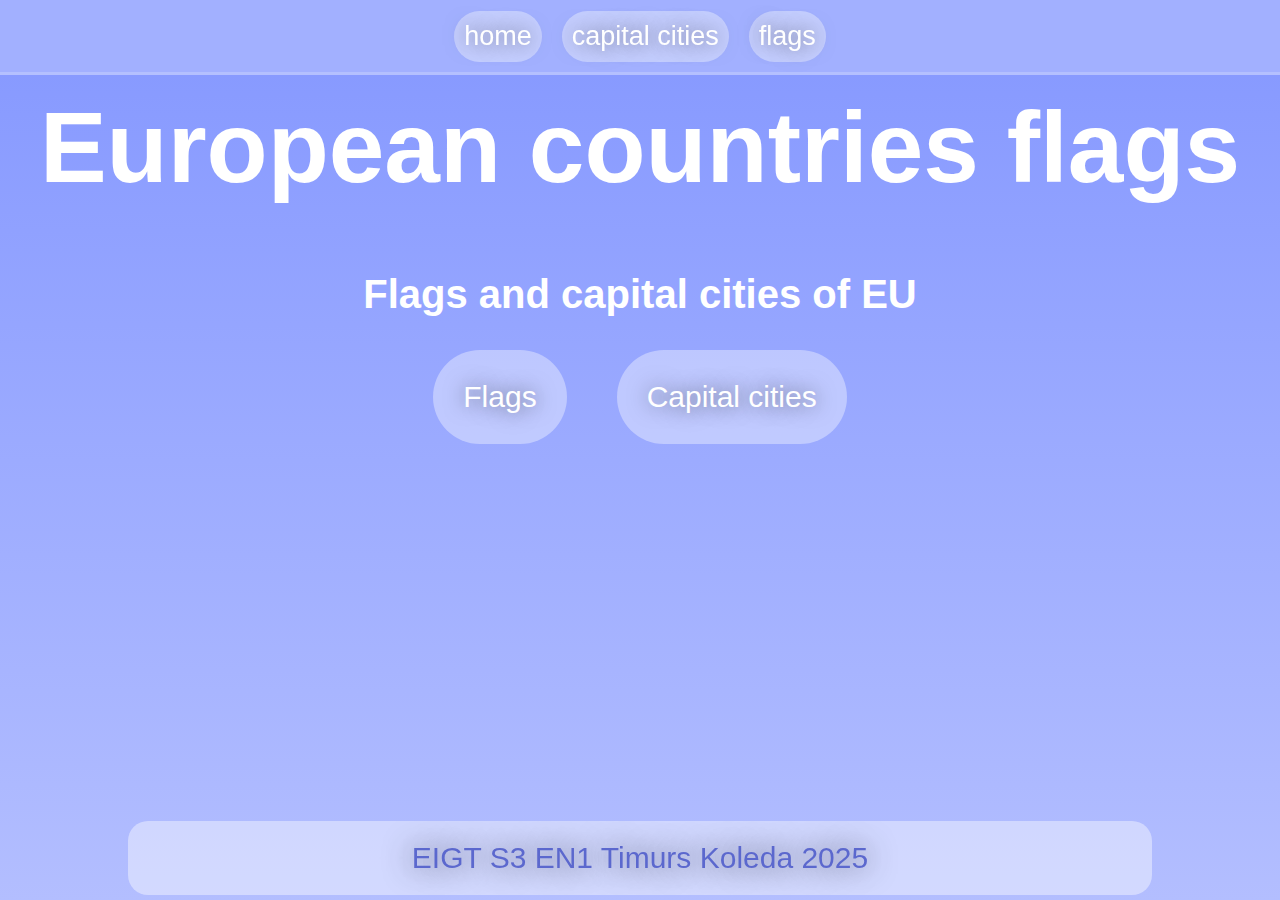
<file: index.html>
<!DOCTYPE html>
<html lang="en">
<head>
  <title>Home</title>
  <link rel="stylesheet" href="styles.css">
</head>
<body>
  <nav>
    <a href="index.html">home</a>
    <a href="capitals.html">capital cities</a>
    <a href="flags.html">flags</a>
  </nav>
  <h1>European countries flags</h1>
  <h2 style="font-size: 40px; text-align: center;">Flags and capital cities of EU</h2>

  <div style="display: flex; width: 100%; justify-content: center; flex-wrap: wrap; gap: 50px;">
    <a href="flags.html" class="home-button">Flags</a>
    <a href="capitals.html" class="home-button">Capital cities</a>
  </div>

  <footer>
    <p>EIGT S3 EN1 Timurs Koleda 2025</p>
  </footer>

</body>
</html>
</file>
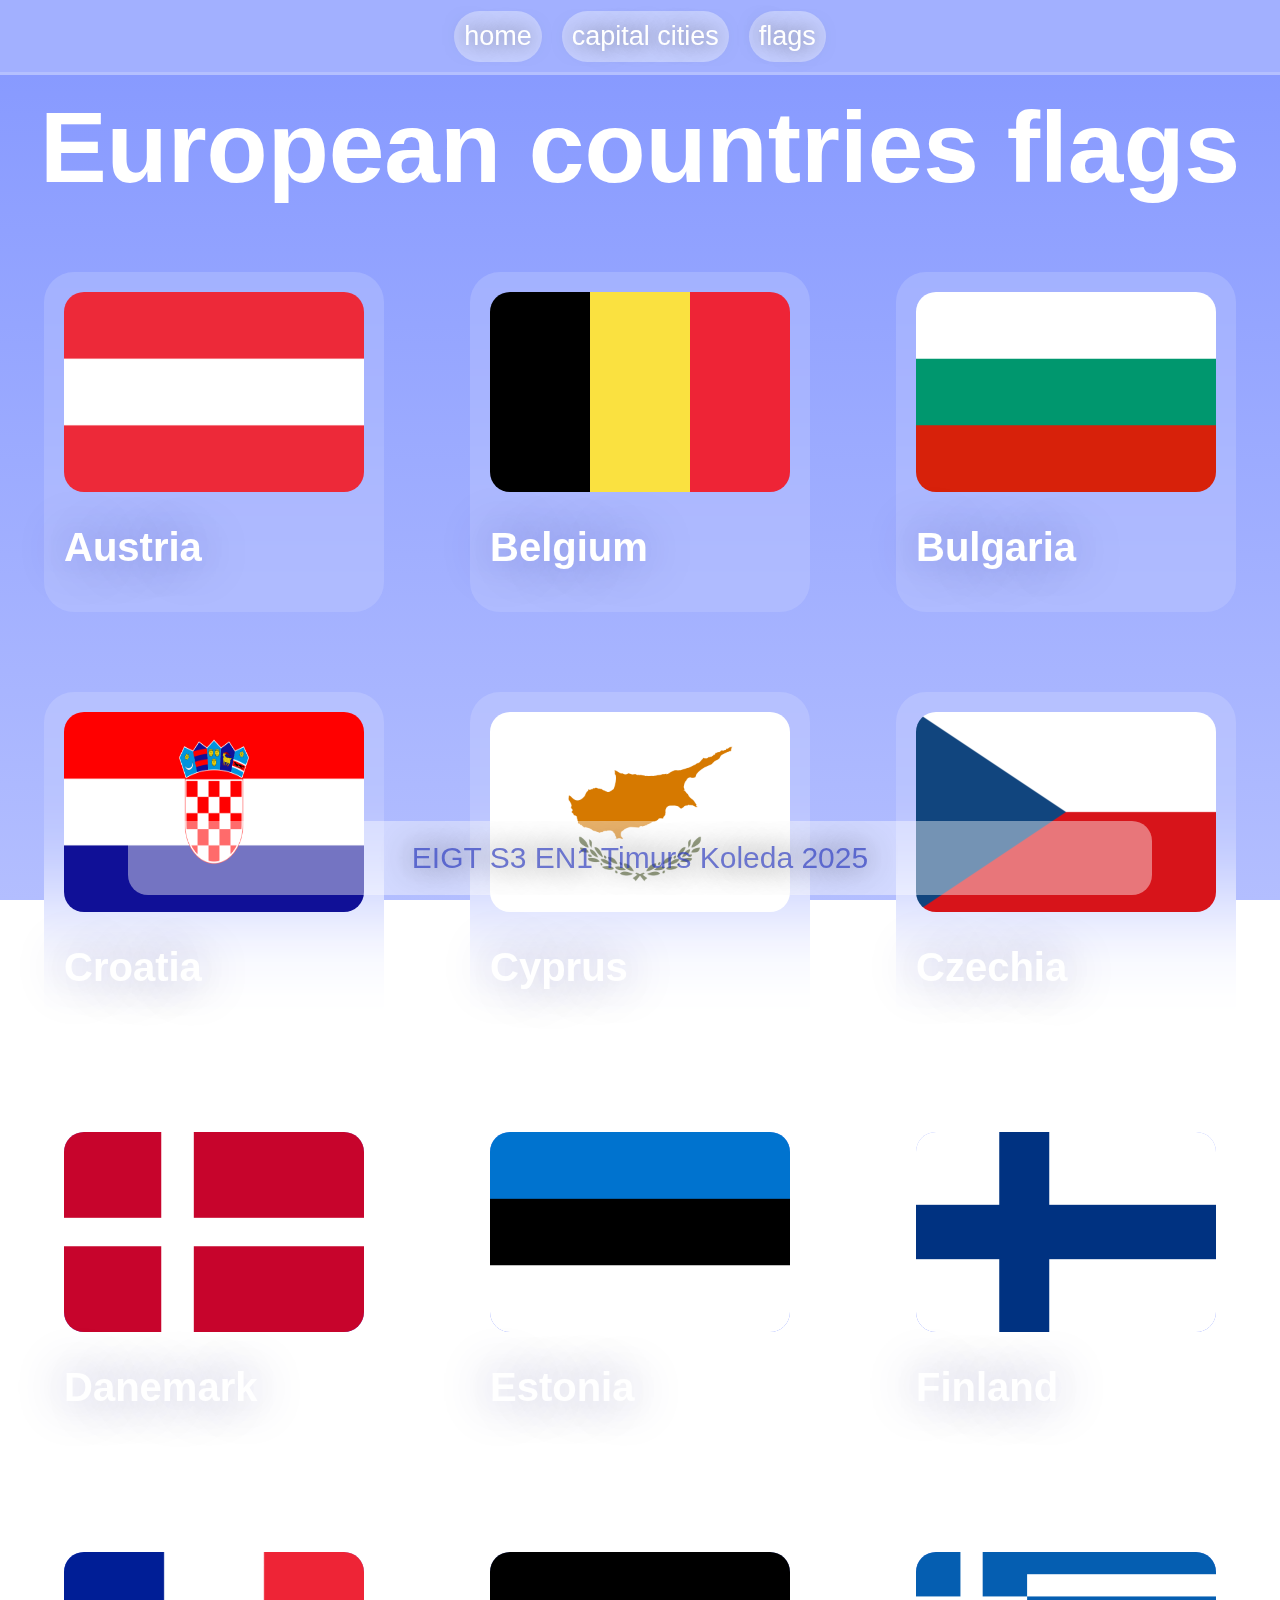
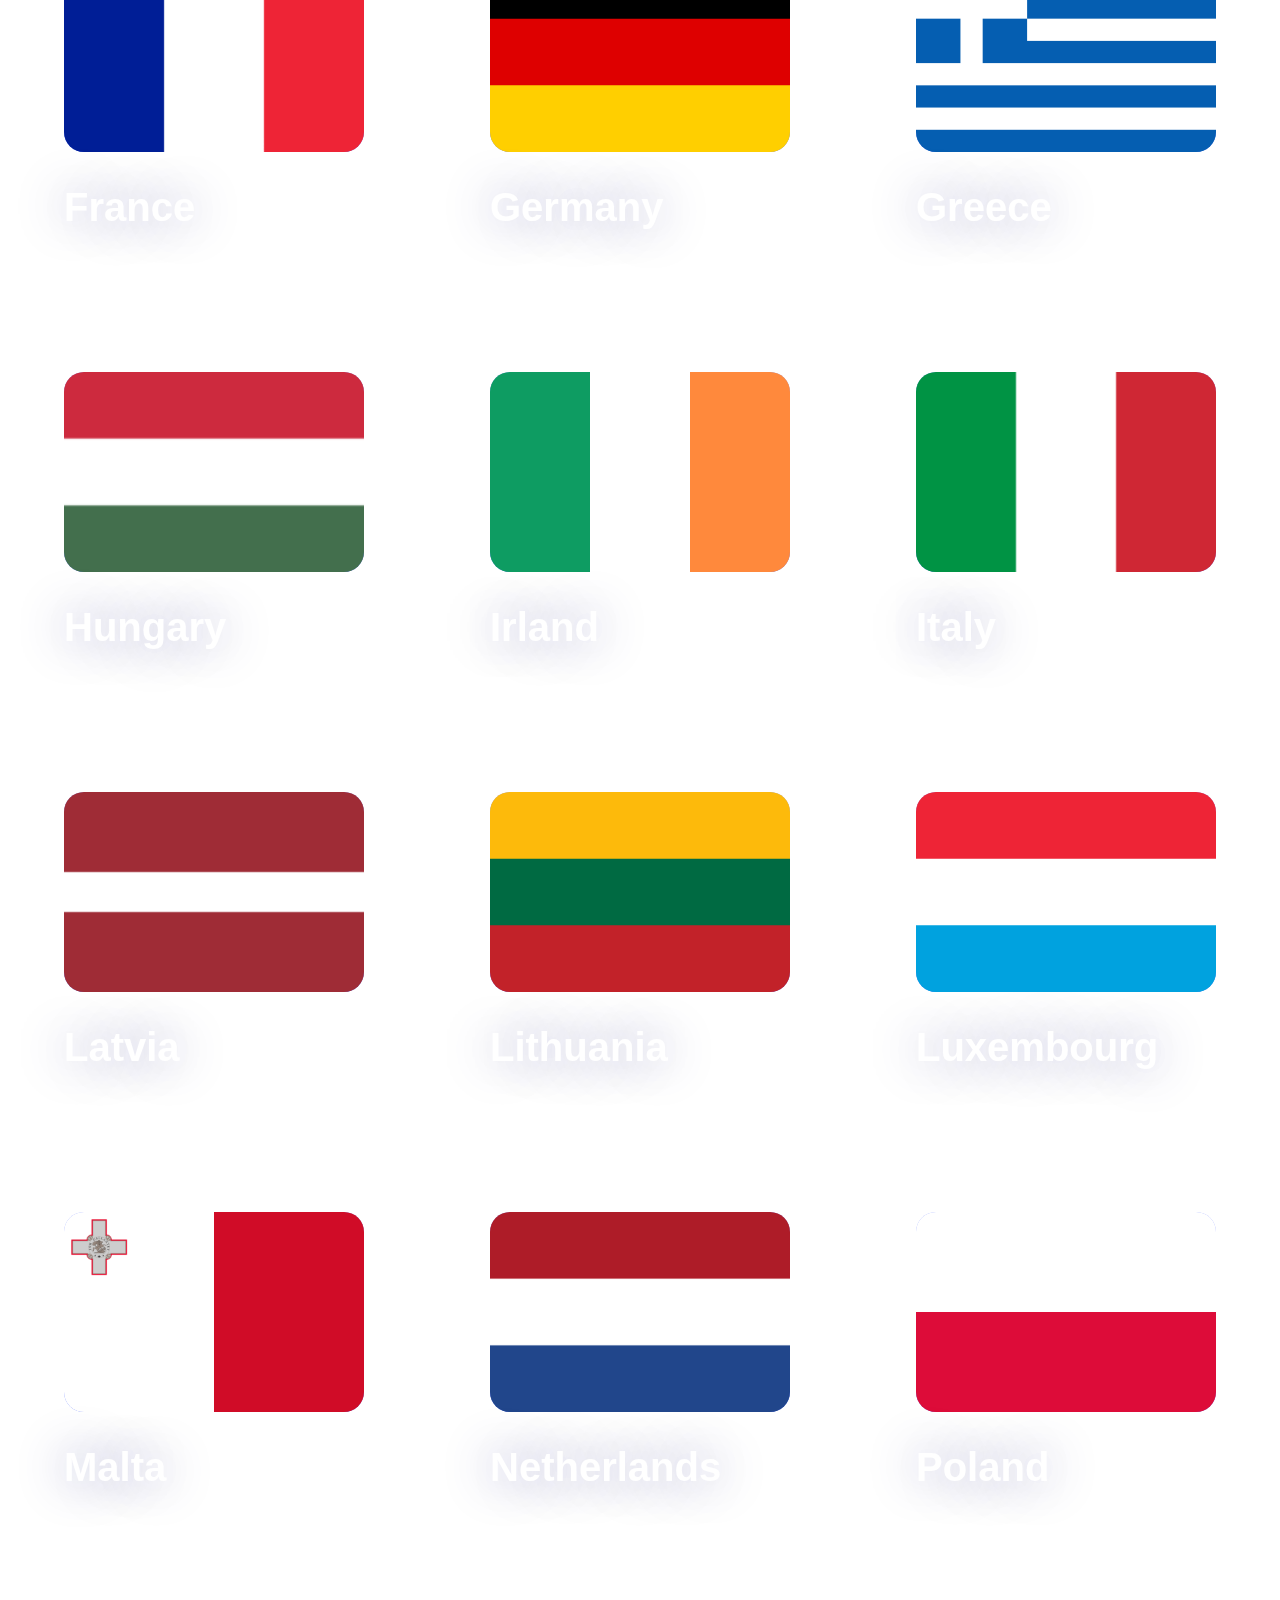
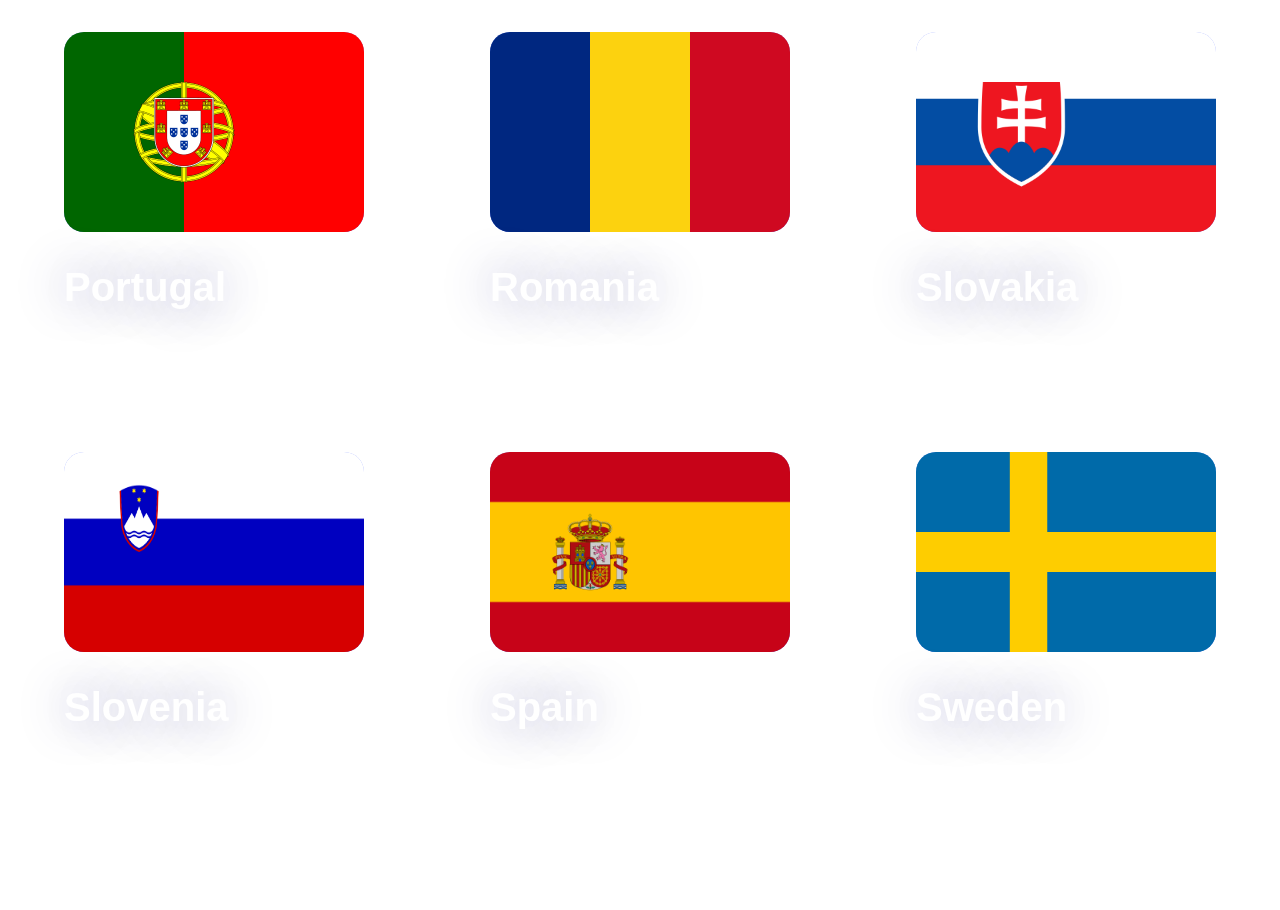
<file: flags.html>
<!DOCTYPE html>
<html lang="en">
<head>
  <title>Flags</title>
  <link rel="stylesheet" href="styles.css">
</head>
<body>
  <nav>
    <a href="index.html">home</a>
    <a href="capitals.html">capital cities</a>
    <a href="flags.html">flags</a>
  </nav>
  <footer>
    <p>EIGT S3 EN1 Timurs Koleda 2025</p>
  </footer>
  <h1>European countries flags</h1>
  <section class="flags-section">
    <div>
    <img src="austria.png" alt="">
    <h2>Austria</h2>
  </div>
  <div>
    <img src="belgium.png" alt="">
    <h2>Belgium</h2>
  </div>
  <div>
    <img src="bulgaria.png" alt="">
    <h2>Bulgaria</h2>
  </div>
  <div>
    <img src="croatia.png" alt="">
    <h2>Croatia</h2>
  </div>
  <div>
    <img src="cyprus.png" alt="">
    <h2>Cyprus</h2>
  </div>
  <div>
    <img src="czechia.png" alt="">
    <h2>Czechia</h2>
  </div>
  <div>
    <img src="danemark.png" alt="">
    <h2>Danemark</h2>
  </div>
  <div>
    <img src="estonia.png" alt="">
    <h2>Estonia</h2>
  </div>
  <div>
    <img src="finland.png" alt="">
    <h2>Finland</h2>
  </div>
  <div>
    <img src="france.png" alt="">
    <h2>France</h2>
  </div>
  <div>
    <img src="germany.png" alt="">
    <h2>Germany</h2>
  </div>
  <div>
    <img src="greece.png" alt="">
    <h2>Greece</h2>
  </div>
  <div>
    <img src="hungary.png" alt="">
    <h2>Hungary</h2>
  </div>
  <div>
    <img src="irland.png" alt="">
    <h2>Irland</h2>
  </div>
  <div>
    <img src="italy.png" alt="">
    <h2>Italy</h2>
  </div>
  <div>
    <img src="latvia.png" alt="">
    <h2>Latvia</h2>
  </div>
  <div>
    <img src="lithuania.png" alt="">
    <h2>Lithuania</h2>
  </div>
  <div>
    <img src="luxembourg.png" alt="">
    <h2>Luxembourg</h2>
  </div>
  <div>
    <img src="malta.png" alt="">
    <h2>Malta</h2>
  </div>
  <div>
    <img src="netherlands.png" alt="">
    <h2>Netherlands</h2>
  </div>
  <div>
    <img src="poland.png" alt="">
    <h2>Poland</h2>
  </div>
  <div>
    <img src="portugal.png" alt="">
    <h2>Portugal</h2>
  </div>
  <div>
    <img src="romania.png" alt="">
    <h2>Romania</h2>
  </div>
  <div>
    <img src="slovakia.png" alt="">
    <h2>Slovakia</h2>
  </div>
  <div>
    <img src="slovenia.png" alt="">
    <h2>Slovenia</h2>
  </div>
  <div>
    <img src="spain.png" alt="">
    <h2>Spain</h2>
  </div>
  <div>
    <img src="sweden.png" alt="">
    <h2>Sweden</h2>
  </div>
  </section>
</body>
</html>
</file>
<file: styles.css>
body {
  font-family: Arial, Helvetica, sans-serif;
  background-color: rgb(132, 151, 255);
  background: linear-gradient( rgb(132, 151, 255), rgb(179, 190, 255));
  color: white;
  background-repeat: no-repeat;
  background-attachment: fixed;
  padding-bottom: 100px;
}
img {
  background: linear-gradient(rgb(147, 164, 255), rgb(94, 118, 255));
}

.home-button {
  font-size: 30px;
  border-radius: 50px;
  padding: 30px;
}
nav {
  position: fixed;
  display: flex;
  justify-content: center;
  top: 0;
  left: 0;
  width: 100%;
  height: 8vh;
  background-color: rgba(255, 255, 255, 0.233);
  backdrop-filter: blur(50px);
  z-index: 1;
  align-items: center;
  border-bottom: solid 3px rgba(255, 255, 255, 0.199);
  transition: 0.5s;
  gap: 60px;
}
nav:hover {
  gap: 20px;
  transition: 0.2s;
}
a {
  text-decoration: none;
  color: white;
  background: rgba(255, 255, 255, 0.377);
  font-size: 3vh;
  border-radius: 30px;
  padding: 10px;
  text-shadow: 0 0 20px rgba(0, 0, 0, 0.548);
  transition: 0.15s;
}
a:hover {
  transform: scale(1.1);
  padding: 10px 40px;
  background: rgba(255, 255, 255, 0.507);
  animation-name: biggerLink;
  animation-duration: 0.5s;
  animation-iteration-count: 1;
}
@keyframes biggerLink {
  0% {transform: scale(1);}
  40% {transform: scale(1);}
  40% {transform: scale(1.2);}
  60% {transform: scale(1.05);}
  80% {transform: scale(1.15);}
}
footer {
  position: fixed; 
  bottom: 0px; 
  left: 0;
  width: 100%; 
  opacity: 0.8; 
  display: flex; 
  justify-content: center;
  z-index: 1;
  transition: 10s;
}
footer p {
  text-shadow: 0 0 30px black;
  font-size: 20px; 
  padding: 20px;
  background-color: rgba(255, 255, 255, 0.295); 
  color: rgb(71, 83, 194); 
  backdrop-filter: blur(20px);  
  border-radius: 40px;
  align-items: center;
  transition: 0.2s;
}
h1 {
  margin-top: 10vh;
  text-align: center;
  font-size: 100px;
}
.flags-section {
  display: flex;
  justify-content: space-evenly;
  flex-wrap: wrap;
  align-items: center;
  transition: 1s;
  gap: 50px;
}
.flags-section div {
  width: 300px;
  height: 200px;
  background-color: rgba(0, 0, 0, 0); 
  backdrop-filter: blur(0px);
  display: flex;
  flex-wrap: wrap;
  justify-content: space-between;
  padding: 20px;
  border-radius: 30px;
  margin-bottom: 30px;
  transition: 0.2s;
  align-items: center;
}
.flags-section img {
  width: 300px;
  height: 200px;
  border-radius: 20px;
  margin: 0;
}
.flags-section h2 {
  font-size: 40px;
  font-weight: 900;
  display: none;
  transition: 0.5s;
  text-shadow: 0 0 50px rgba(4, 22, 122, 0.438);
}
@keyframes biggerText {
  0% {font-size: 1px; opacity: 0;}
  40% {opacity: 0;}
  60% {font-size: 40px; opacity: 1; transform: scale(1.1);}
  80% {font-size: 40px; opacity: 1; transform: scale(0.9);}
  100% {font-size: 40px; opacity: 1; transform: scale(1);}
}
/*----------Capitals----------*/
.capitals-section {
  display: flex;
  justify-content: center;
  gap: 40px;
  flex-wrap: wrap;
  z-index: 0;
}
.capitals-section img {
  width: 60px;
  height: 40px;
  border-radius: 5px;
}
.capitals-section div {
  background-color: rgba(240, 248, 255, 0.226);
  padding: 20px;
  border-radius: 20px;
  width: 200px;
  transition: 0.2s;
  overflow: hidden;
  cursor: pointer;
}
.capitals-section div:hover {
  transform: scale(1.1);
}
.capitals-section h2 {
  font-size: 30px;
  margin: 5;
  transition: 0.3s;
}
.capitals-section div:hover h2 {
  font-size: 20px;
}
.capitals-section h3 {
  font-size: 20px;
  margin: 5px;
  transition: 0.3s;
}
.capitals-section div:hover h3 {
  font-size: 30px;
}
.capitals-section div:active img {
  width: 0px;
  height: 0px;
  border-radius: 5px;
  transition: 1s;
  opacity: 0;
}
.capitals-section div .capital-img {
  display: none;
  width: 200px;
  height: 100px;
  object-fit: cover;
}
.capitals-section div:active h2 {
  font-size: 0px;
  opacity: 0;
}
.capitals-section div:active h3 {
  font-size: 30px;
  margin: 0;
}
.capitals-section div:active .capital-img {
  display: flex;
  animation-name: ImgApear;
  animation-duration: 0.5s;
  animation-iteration-count: 1;
  width: 200px;
  height: 100px;
  opacity: 1;
  border-radius: 10px;
}
@keyframes ImgApear {
  0% {height: 1px; border-radius: 50px; opacity: 0;}
  100% {height: 100px; border-radius: 10px; opacity: 1;}
}
/*----Smaller screens-----*/

@media only screen and (min-width: 1800px) {
  footer p:hover {
  padding: 30px 50px;
  font-size: 25px;
  background-color: rgba(255, 255, 255, 0.938);
  animation-name: biggerLink;
  animation-duration: 0.5s;
  animation-iteration-count: 1;
  transform: scale(1.1);
  }
  .flags-section div:hover {
  transform: scale(1.05);
  width: 600px;
  backdrop-filter: blur(150px);
  background-color: rgba(255, 255, 255, 0.233);
  }
  .flags-section div:hover h2 {
  display: flex;
  animation-name: biggerText;
  animation-duration: 0.5s;
  animation-iteration-count: 1;
  }
}

@media only screen and (max-width: 1800px) {
  footer p {
    width: 80%;
    padding: 20px 0;
    background-color: rgba(255, 255, 255, 0.527);
    margin: 5px;
    text-align: center;
    border-radius: 20px;
    font-size: 30px;
  }
  .flags-section h2 {
    display: flex;
  }
  .flags-section div {
    height: 300px;
    min-width: 300px;
    backdrop-filter: blur(50px);
    background-color: rgba(255, 255, 255, 0.144);
  }
  .flags-section div:hover {
  transform: scale(1.05);
  backdrop-filter: blur(100px);
  background-color: rgba(255, 255, 255, 0.226);
  }
  .capitals-section div {
    padding: 30px;
    height: 300px;
  }
  .capitals-section div .capital-img {
    display: flex;
    height: 150px;
    margin-top: 20px;
  }
  .capitals-section div h2 {
    margin: 0;
    font-size: 40px;
  }
  .capitals-section div h3 {
    font-size: 35px;
  }
}
@media only screen and (max-width: 1000px) {
  h1 {
    font-size: 50px;
  }
  footer p {
    width: 100%;
    padding: 20px 0;
    background-color: rgba(255, 255, 255, 0.938);
    margin: 0;
    text-align: center;
    border-radius: 0;
    border-top-left-radius: 20px;
    border-top-right-radius: 20px;
  }
  .capitals-section div {
    padding: 30px;
    width: 60%;
    height: unset;
  }
  .capitals-section div:hover {
    padding: 30px;
    width: 80%;
    transform: scale(1);
    height: unset;
  }
  .capitals-section div h2 {
    font-size: 30px;
    font-weight: 900;
  }
  .capitals-section div h3 {
    font-size: 30px;
  }
  .capitals-section div h2 {
    margin-top: 15px;
    font-size: 40px;
  }
  .capitals-section div:hover h2 {
    margin-top: 15px;
    font-size: 40px;
  }
  .capitals-section div h3 {
    margin-top: 10px;
    font-size: 35px;
  }
  .capitals-section div:hover h3 {
    margin-top: 10px;
    font-size: 35px;
  }
  .capitals-section div .capital-img {
    display: flex;
    width: 60%;
    height: unset;
    max-height: 200px;
    margin-top: 20px;
  }
}
@media only screen and (max-width: 500px) {
  nav {
    height: 12vh;
    gap: 20px;
  }
  a {
    font-size: 30px;
  }
}
</file>
